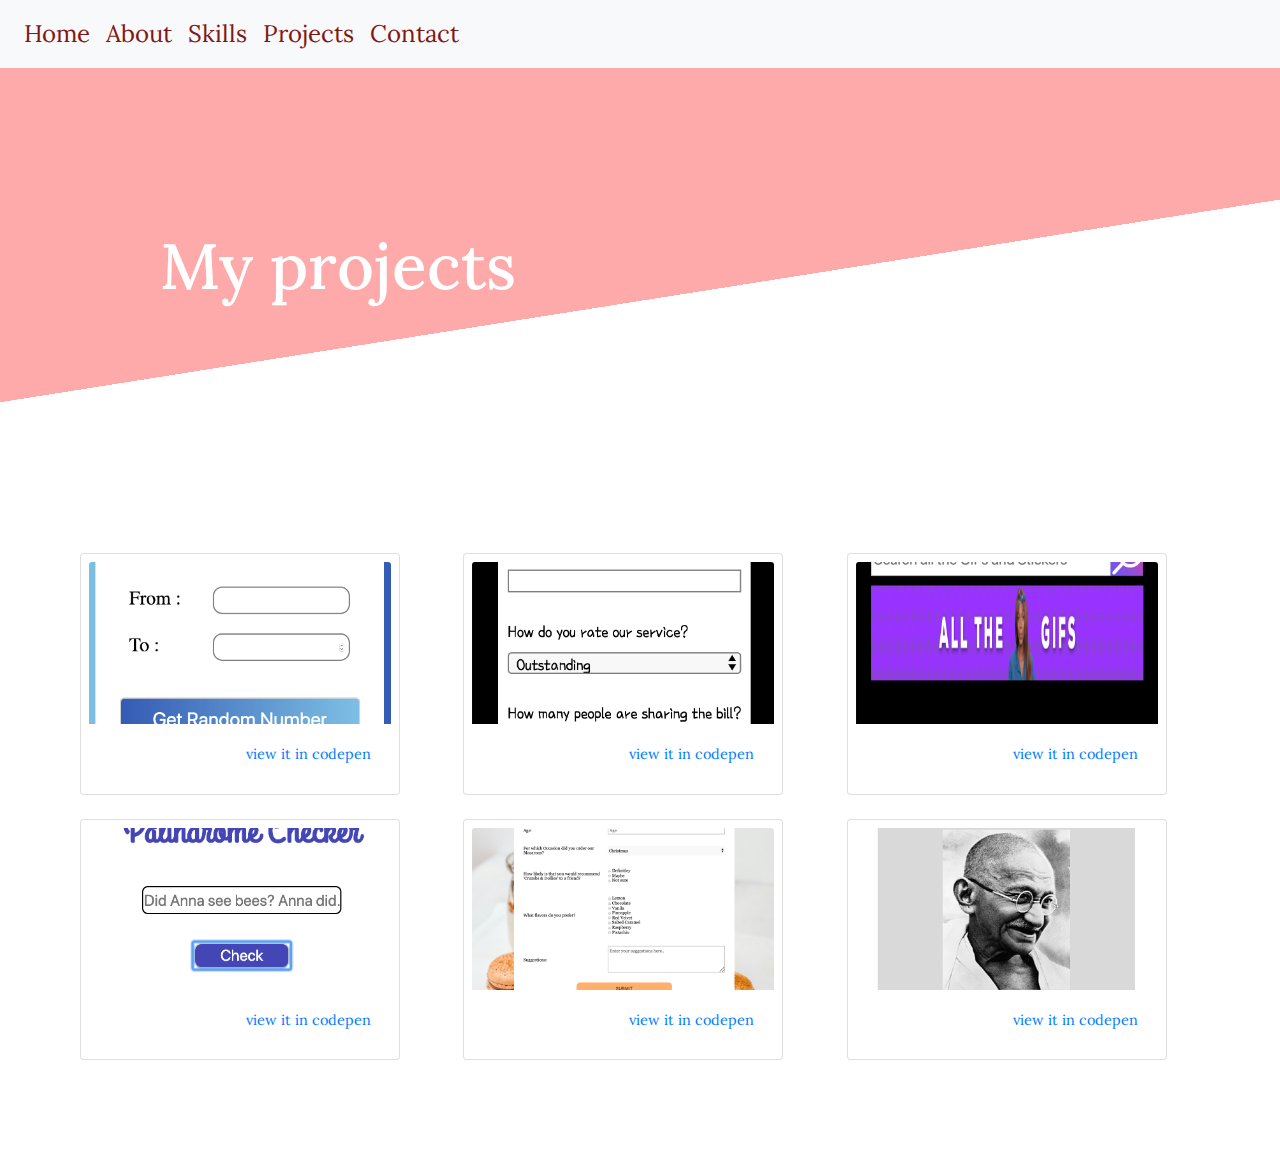
<file: projects.html>
<!doctype html>
<html lang="en">
<head>
    <!-- Required meta tags -->
    <meta charset="utf-8">
    <meta name="viewport" content="width=device-width, initial-scale=1, shrink-to-fit=no">

    <!-- Bootstrap CSS -->
    <link rel="stylesheet" href="https://stackpath.bootstrapcdn.com/bootstrap/4.3.1/css/bootstrap.min.css" integrity="sha384-ggOyR0iXCbMQv3Xipma34MD+dH/1fQ784/j6cY/iJTQUOhcWr7x9JvoRxT2MZw1T" crossorigin="anonymous">
    <!-- Google Fonts -->
    <link href="https://fonts.googleapis.com/css?family=Lora:400i|Playfair+Display" rel="stylesheet">
    <!-- LOCAL -->
    <link rel="stylesheet" href="style.css">
    <title>Anna Nidhin</title>
</head>
<body>
    <!-- FIXED NAVIGATION -->
    <nav class="navbar navbar-expand-lg d-block navbar-light bg-light sticky-top">
        <button class="navbar-toggler" type="button" data-toggle="collapse" data-target="#navbarResponsive" aria-controls="navbarSupportedContent" aria-expanded="false" aria-label="Toggle navigation">
            <span class="navbar-toggler-icon"></span>
        </button>
        <div class="collapse navbar-collapse" id="navbarResponsive">
            <ul class="navbar-nav mr-auto">
                <li class="nav-item active">
                    <a class="nav-link" href="index.html"><span class="nav-text">Home </span></a>
                </li>
                <li class="nav-item">
                    <a class="nav-link" href="about.html"><span class="nav-text">About</span></a>
                </li>
                <li class="nav-item">
                    <a class="nav-link" href="skills.html"><span class="nav-text">Skills</span></a>
                </li>
                <li class="nav-item">
                    <a class="nav-link" href="projects.html"><span class="nav-text">Projects</span></a>
                </li>
                <li class="nav-item">
                     <a class="nav-link" href="contact.html"><span class="nav-text">Contact</span></a>
                </li>
            </ul>
          </div>
    </nav>

    <!-- PROJECTS -->

    <div class="skewed">
        <h4>My projects</h4>
    </div>
    <div class="row projects">
        <div class="col-md-6 col-lg-4">
            <div class="card">
                <img class="card-img-top" src="images/work/random_number_generator.png">
                <div class="card-body">
                    <a href="https://codepen.io/annlina/pen/BvzLjz" class="card-link">view it in codepen</a>
                </div>
            </div>
        </div>
        <div class="col-md-6 col-lg-4">
            <div class="card ">
                <img class="card-img-top" src="images/work/tip calculator.png">
                <div class="card-body">
                    <a href="https://codepen.io/annlina/pen/aPZmOR" class="card-link">view it in codepen</a>
                </div>
            </div>
        </div>
        <div class="col-md-6 col-lg-4">
            <div class="card">
                <img class="card-img-top" src="images/work/Giphy_Search.png">
                <div class="card-body">
                    <a href="https://codepen.io/annlina/pen/jJoeqo" class="card-link">view it in codepen</a>
                </div>
            </div>
        </div>
        <div class="col-md-6 col-lg-4">
            <div class="card">
                <img class="card-img-top" src="images/work/paliandrome_checker.png">
                <div class="card-body">
                    <a href="https://codepen.io/annlina/pen/royrQB" class="card-link">view it in codepen</a>
                </div>
            </div>
        </div>
        <div class="col-md-6 col-lg-4">
            <div class="card">
                <img class="card-img-top" src="images/work/survey_form.png">
                <div class="card-body">
                    <a href="https://codepen.io/annlina/pen/vPjqaO" class="card-link">view it in codepen</a>
                </div>
            </div>
        </div>
        <div class="col-md-6 col-lg-4">
            <div class="card">
                <img class="card-img-top" src="images/work/tribute_page.png">
                <div class="card-body">
                    <a href="https://codepen.io/annlina/pen/jJKGwN" class="card-link">view it in codepen</a>
                </div>
            </div>
        </div>
    </div>

<!-- jQuery first, then Popper.js, then Bootstrap JS -->
<script src="https://code.jquery.com/jquery-3.3.1.slim.min.js" integrity="sha384-q8i/X+965DzO0rT7abK41JStQIAqVgRVzpbzo5smXKp4YfRvH+8abtTE1Pi6jizo" crossorigin="anonymous"></script>
<script src="https://cdnjs.cloudflare.com/ajax/libs/popper.js/1.14.7/umd/popper.min.js" integrity="sha384-UO2eT0CpHqdSJQ6hJty5KVphtPhzWj9WO1clHTMGa3JDZwrnQq4sF86dIHNDz0W1" crossorigin="anonymous"></script>
<script src="https://stackpath.bootstrapcdn.com/bootstrap/4.3.1/js/bootstrap.min.js" integrity="sha384-JjSmVgyd0p3pXB1rRibZUAYoIIy6OrQ6VrjIEaFf/nJGzIxFDsf4x0xIM+B07jRM" crossorigin="anonymous"></script>
</body>
</html>
</file>
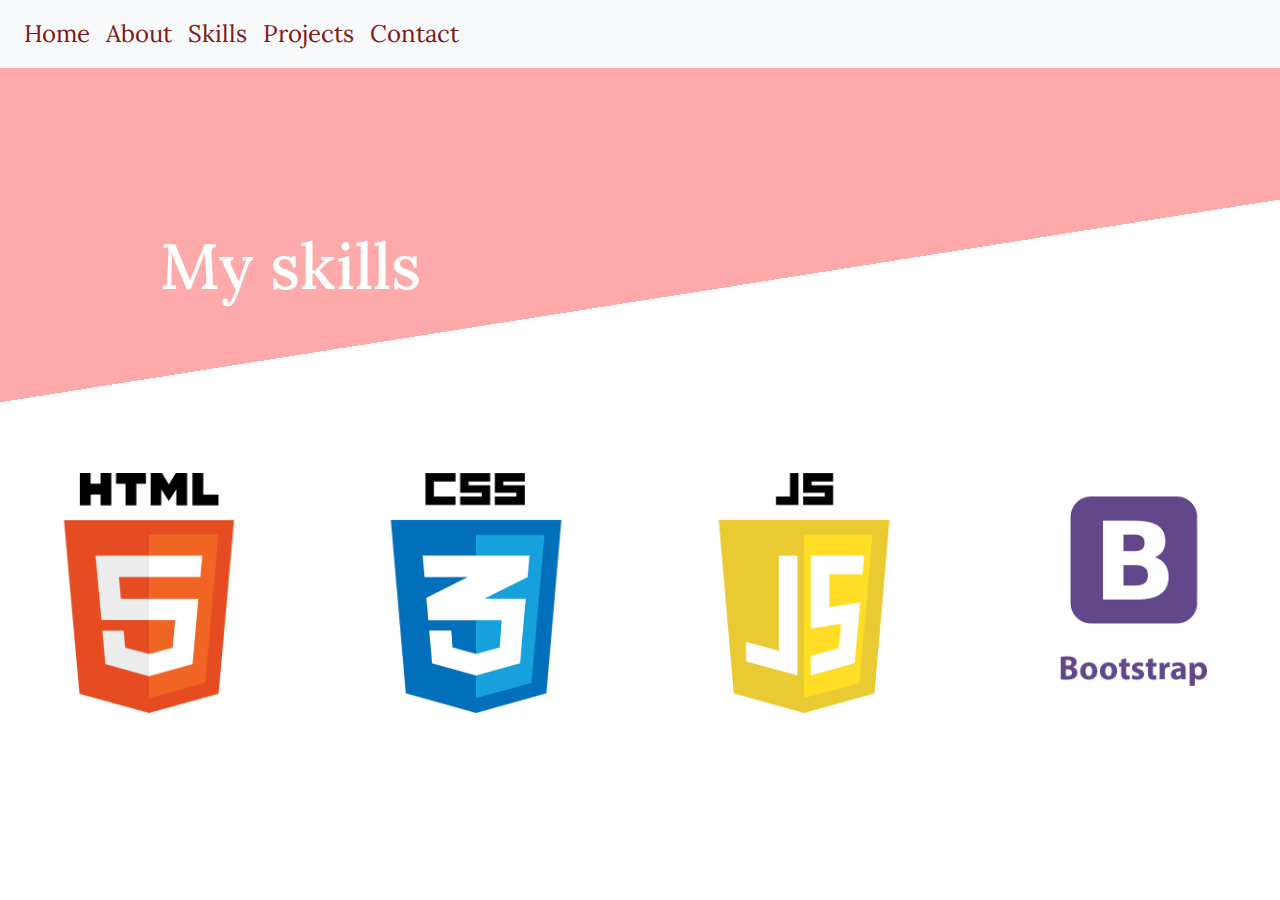
<file: skills.html>
<!doctype html>
<html lang="en">
<head>
    <!-- Required meta tags -->
    <meta charset="utf-8">
    <meta name="viewport" content="width=device-width, initial-scale=1, shrink-to-fit=no">

    <!-- Bootstrap CSS -->
    <link rel="stylesheet" href="https://stackpath.bootstrapcdn.com/bootstrap/4.3.1/css/bootstrap.min.css" integrity="sha384-ggOyR0iXCbMQv3Xipma34MD+dH/1fQ784/j6cY/iJTQUOhcWr7x9JvoRxT2MZw1T" crossorigin="anonymous">
    <!-- Google Fonts -->
    <link href="https://fonts.googleapis.com/css?family=Lora:400i|Playfair+Display" rel="stylesheet">
    <!-- LOCAL -->
    <link rel="stylesheet" href="style.css">
    <title>Anna Nidhin</title>
</head>
<body>
    <!-- FIXED NAVIGATION -->
    <nav class="navbar navbar-expand-md d-block navbar-light bg-light sticky-top">
        <button class="navbar-toggler" type="button" data-toggle="collapse" data-target="#navbarResponsive" aria-controls="navbarSupportedContent" aria-expanded="false" aria-label="Toggle navigation">
            <span class="navbar-toggler-icon"></span>
        </button>
        <div class="collapse navbar-collapse" id="navbarResponsive">
            <ul class="navbar-nav mr-auto">
                <li class="nav-item active">
                    <a class="nav-link" href="index.html"><span class="nav-text">Home </span></a>
                </li>
                <li class="nav-item">
                    <a class="nav-link" href="about.html"><span class="nav-text">About</span></a>
                </li>
                <li class="nav-item">
                    <a class="nav-link" href="skills.html"><span class="nav-text">Skills</span></a>
                </li>
                <li class="nav-item">
                    <a class="nav-link" href="projects.html"><span class="nav-text">Projects</span></a>
                </li>
                <li class="nav-item">
                     <a class="nav-link" href="contact.html"><span class="nav-text">Contact</span></a>
                </li>
            </ul>
          </div>
    </nav>

    <!-- SKILLS -->

    <div class="skewed">
        <h4>My skills</h4>
    </div>           
    <div class="row skills">
        <div class="col-sm-12 col-md-6 col-lg-3 d-flex flex-column justify-content-center align-items-center"> 
            <img class="img_skills" src="images/HTML_5.png" alt="html_logo">   
        </div>   
        <div class="col-sm-12 col-md-6 col-lg-3 d-flex flex-column justify-content-center align-items-center"> 
            <img class="img_skills" src="images/css-logo.png" alt="css_logo">  
        </div>
        <div class="col-sm-12 col-md-6 col-lg-3 d-flex flex-column justify-content-center align-items-center"> 
            <img class="img_skills " src="images/js-logo.png" alt="javascript_logo">  
        </div> 
        <div class="col-sm-12 col-md-6 col-lg-3 d-flex flex-column justify-content-center align-items-center"> 
            <img class="img_skills" src="images/bootstrap.png" alt="bootstrap_logo">  
        </div>           
    </div>    
    
<!-- jQuery first, then Popper.js, then Bootstrap JS -->
<script src="https://code.jquery.com/jquery-3.3.1.slim.min.js" integrity="sha384-q8i/X+965DzO0rT7abK41JStQIAqVgRVzpbzo5smXKp4YfRvH+8abtTE1Pi6jizo" crossorigin="anonymous"></script>
<script src="https://cdnjs.cloudflare.com/ajax/libs/popper.js/1.14.7/umd/popper.min.js" integrity="sha384-UO2eT0CpHqdSJQ6hJty5KVphtPhzWj9WO1clHTMGa3JDZwrnQq4sF86dIHNDz0W1" crossorigin="anonymous"></script>
<script src="https://stackpath.bootstrapcdn.com/bootstrap/4.3.1/js/bootstrap.min.js" integrity="sha384-JjSmVgyd0p3pXB1rRibZUAYoIIy6OrQ6VrjIEaFf/nJGzIxFDsf4x0xIM+B07jRM" crossorigin="anonymous"></script>
</body>
</html>
</file>
<file: style.css>
body{
    font-family: 'Lora', serif;
    font-size: 62.5%;
    margin: none;
}
.nav-text{
    color:#801815;
    font-size: 1.5rem;
}
.nav-text:hover{
    color: rgba(128, 24, 21, .8);
}
/* home */
.home{
    padding-left: 9rem;
}
h1{
    font-family: 'Playfair Display', serif;
    font-size: 7rem;
    color: #D46A6A;
}
.caption{
    font-family: 'Lora', serif;
    color:#801815;
    font-size: 2rem;
}
.lead{
    padding-inline-start: 4rem;
    padding-inline-end: 4rem;
}
/* skills */
.skills > * {
    padding-bottom:1rem ;
}
.img_skills{
    height: 15rem;
}

/* projects */
.projects{
    padding: 5rem;
}
.projects > * {
    padding-bottom: 1.5rem;
}
.card{
    width:20rem;
    padding: .5rem;
}
.card-img-top {
    width: 100%;
    height: 18vh;
    object-fit: cover;
}
.card-link{
    font-size: .9rem;
    float: right;
}
/* SKEWED */
.skewed{
    height: 45vh;
    width: 100vw;
    background: linear-gradient(-189deg, #FFAAAA 55%, #fff 30%); 
}
.skewed h4{
    color: #ffffff;
    padding: 10rem;   
    font-size: 4rem;
}
/* contact */
.contact{
    height: 55vh;
    padding: 0%;
    margin: 0;
}
.footer{
    padding: 2rem;
    width: 100vw;
    height: 45vh;
    background: linear-gradient(-189deg,  #fff 45% , #FFAAAA 35%); 
    
}
.footer .navbar{
    margin: 4rem;
}
.fab{
    font-size: 2rem;
    color:#000;
}

/* Timeline */
h3{
    font-size: 3rem;
    color: #D46A6A; 
    padding: 3rem; 
}
.timeline-main {  
    list-style: none;
    padding: 2rem 0 2rem;
    position: relative;
}
.timeline-main:before {
    position: absolute;
    top: 0;
    bottom: 0;
    content: " ";
    width: .3rem;
    background-color: #eeeeee;
    left: 50%;
}
.timeline-main > li {
    margin-bottom: 2rem;
    position: relative;
}
.timeline-main > li:before,
.timeline-main > li:after {
    content: " ";
    display: table;
}
.timeline-main > li:after {
    clear: both;
}
.timeline, li.timeline-inverted{
    margin-top: 3rem;
}
.timeline-main > li > .timeline-badge {
    width: 5rem;
    height: 5rem;
    color: #fff;
    line-height: 5rem;
    font-size: 1.4rem;
    text-align: center;
    position: absolute;
    left: 50%;
    top: 1.6rem;
    margin-left: -2.5rem;
    background-color: #D46A6A; ;
    z-index: 100;
    border-radius: 50%;
} 
.timeline-main > li > .timeline-panel {
    width: 45%;
    float: left;
    border: .1rem solid #d4d4d4;
    border-radius: .2rem;
    padding: 2rem;
    position: relative;
    -webkit-box-shadow: 0 .1rem .6rem rgba(0, 0, 0, 0.175);
    box-shadow: 0 .1rem .6rem rgba(0, 0, 0, 0.175);
}
.timeline-main > li.timeline-inverted > .timeline-panel {
    float: right;
}
.timeline-body {
    font-size: 1rem;
    padding: .2rem
}

/* MQ */

@media (max-width:41.4em){
    .home{
        padding-left: 0;
    }
    h1{
        font-size: 6rem;
        text-align: center;
        margin-bottom: 2rem;
    }
    .caption{
        font-size: 1.3rem;
        padding-left: 3.6rem;
    }
    .skewed{
        height: 30vh;
        background: linear-gradient(-189deg, #FFAAAA 75%, #fff 25%); 
    }
    .skewed h4{
        padding: 5rem;   
        font-size: 4rem;
    }
    .lead{
        padding: 2.5rem;
        font-size: 1.1rem;
    }
    .skills > * {
        padding-bottom: 2rem ;
    }  
    .img_skills{
        height: 11rem;
    }
}

@media (max-width: 76.7em) {
    .timeline-main:before {
        left: 4rem;
    }
    .timeline-main > li > .timeline-badge {
        left: 1.5rem;
        margin-left: 0;
        top: 1.6rem;
    }

    .timeline-main > li > .timeline-panel {
        width: calc(100% - 9rem);
        width: -moz-calc(100% - 9rem);
        width: -webkit-calc(100% - 9rem);
        float: right;
    }
}
</file>
